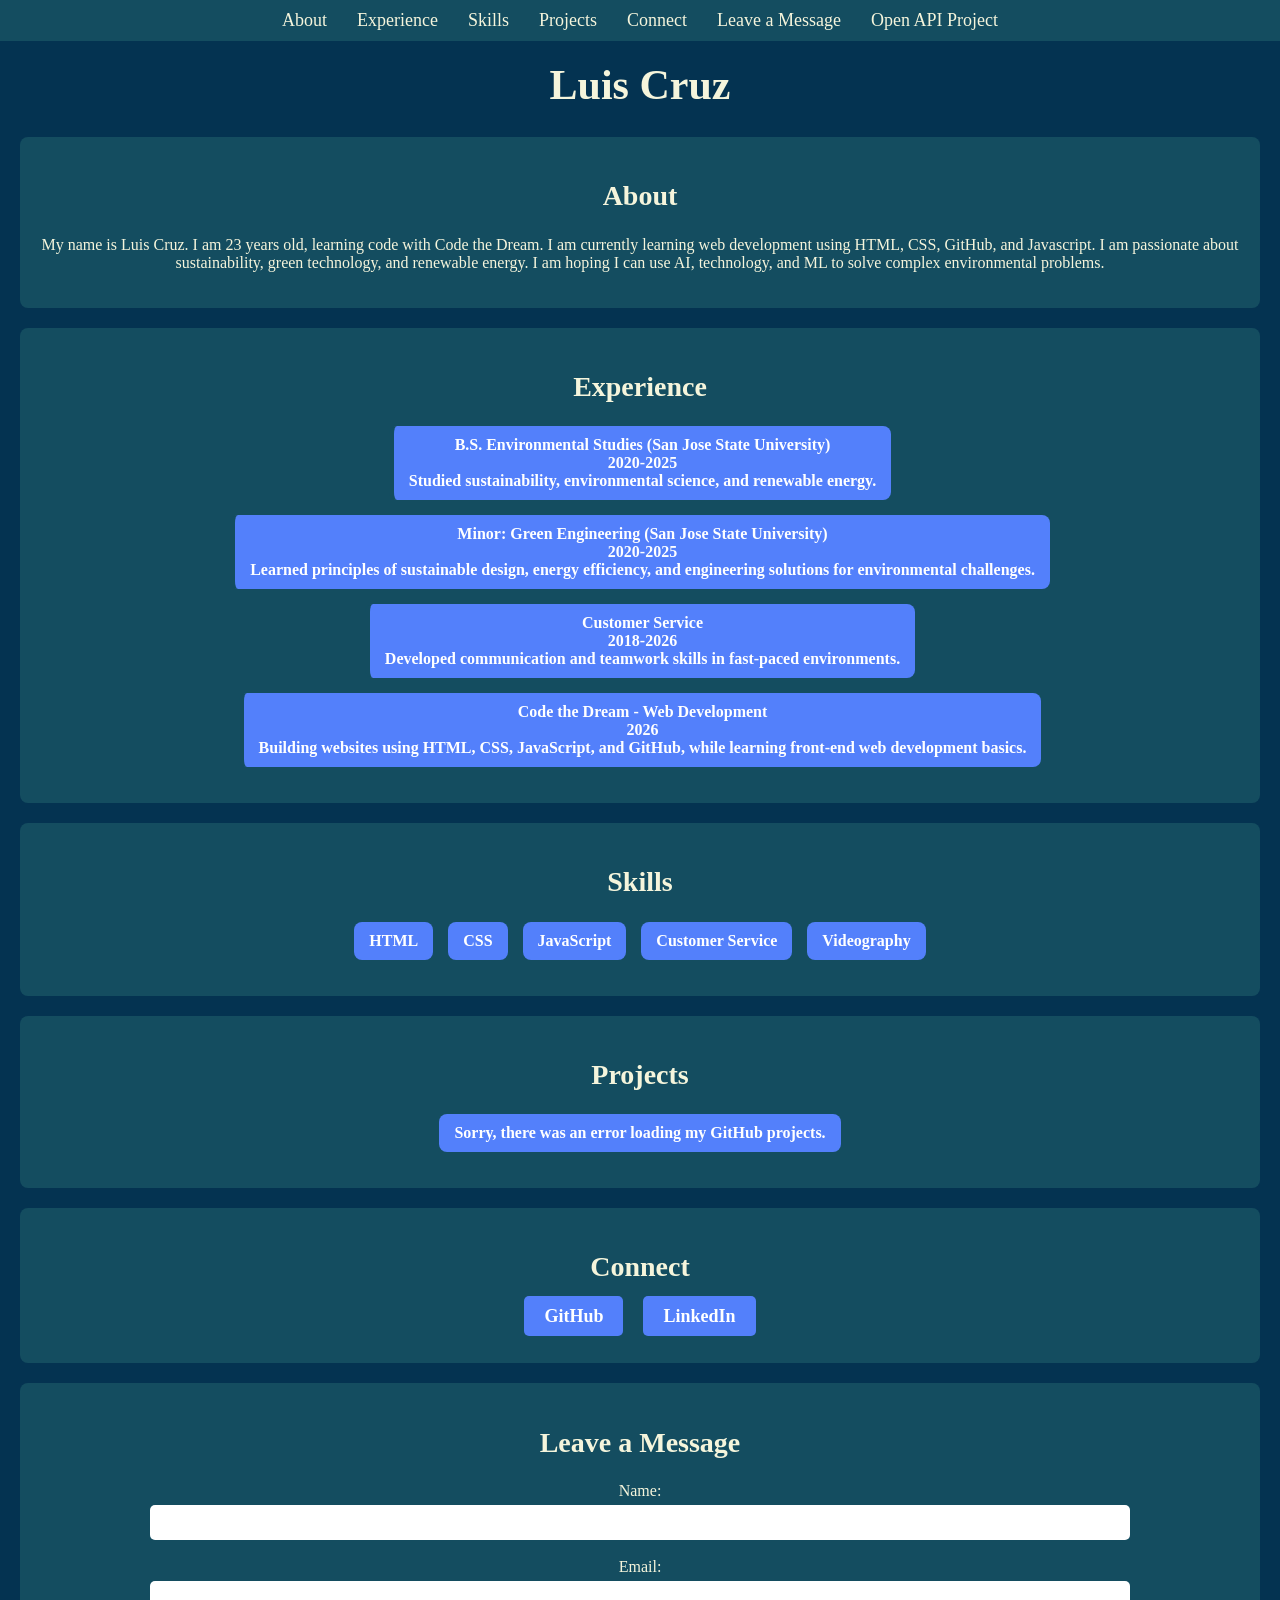
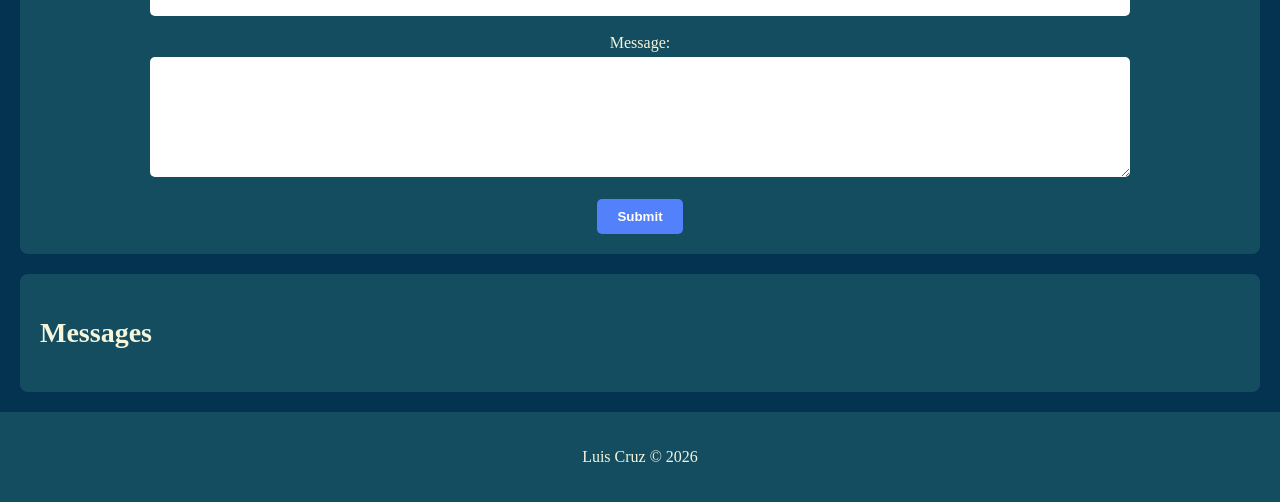
<file: index.html>
<!DOCTYPE html>
<html lang="en">
<head> 
    <title>Luis Cruz's Portfolio</title>
    <meta charset="UTF-8">
    <meta name="description" content="Luis Cruz's Coding Portfolio">
    <meta name="author" content="Luis Cruz">
    <meta name="viewport" content="width=device-width, initial-scale=1.0">
    <link rel="stylesheet" href="css/index.css">
</head>

<body>

    <nav>
        <a href="#About">About</a>
        <a href="#Experience">Experience</a>
        <a href="#Skills">Skills</a>
        <a href="#Projects">Projects</a>
        <a href="#Connect">Connect</a>
        <a href="#leave-message">Leave a Message</a>
        <a href="openapi.html">Open API Project</a>
    </nav>

    <h1>Luis Cruz</h1>


    <section id="About">
        <h2>About</h2>
        <p>My name is Luis Cruz. I am 23 years old, 
            learning code with Code the Dream. I am currently 
            learning web development using HTML, CSS, GitHub, and Javascript. 
            I am passionate about sustainability, green technology, and
            renewable energy. I am hoping I can use AI, technology, and ML 
            to solve complex environmental problems. 
        </p>
    </section>

    <section id="Experience">
        <h2>Experience</h2>
        <ul>
            <li> 
                <strong>B.S. Environmental Studies (San Jose State University)</strong><br> 
                2020-2025 <br>
                Studied sustainability, environmental science, and renewable energy.
            </li>

            <li> 
                <strong>Minor: Green Engineering (San Jose State University)</strong><br> 
                2020-2025 <br> 
                Learned principles of sustainable design, energy efficiency, and engineering solutions for environmental challenges.
            </li>

            <li> 
                <strong>Customer Service</strong><br> 
                2018-2026<br>
                Developed communication and teamwork skills in fast-paced environments.
            </li>

            <li> 
                <strong>Code the Dream - Web Development</strong><br> 
                2026<br>
                Building websites using HTML, CSS, JavaScript, and GitHub, while learning front-end web development basics.
            </li>
        </ul>
    </section>

    <section id="Skills">
        <h2>Skills</h2>
        <ul></ul>
    </section>

    <section id="Projects">
        <h2>Projects</h2>
        <ul></ul>
    </section>

    <section id="Connect">
        <h2>Connect</h2>
        <ul>
            <li>
                <a href="https://github.com/LUIZXCRUZ">GitHub</a>
            </li>
            <li>
                <a href="https://www.linkedin.com/in/luisiguillencruz/">LinkedIn</a>
            </li>
        </ul>
    </section>

    <section id="leave-message">
        <h2>Leave a Message</h2>

        <form name="leave_message">
            <label for="usersName">Name:</label><br>
            <input type="text" name="usersName" id="usersName" required><br><br>
    
            <label for="usersEmail">Email:</label><br>
            <input type="email" name="usersEmail" id="usersEmail" required><br><br>

            <label for="usersMessage">Message:</label><br>
            <textarea name="usersMessage" id="usersMessage" required></textarea><br><br>

            <button type="submit">Submit</button>
        </form>
    </section>

    <section id="messages"> 
        <h2>Messages</h2>
        <ul></ul>
    </section>

    <script src="js/index.js"></script>
</body>
</html>
</file>
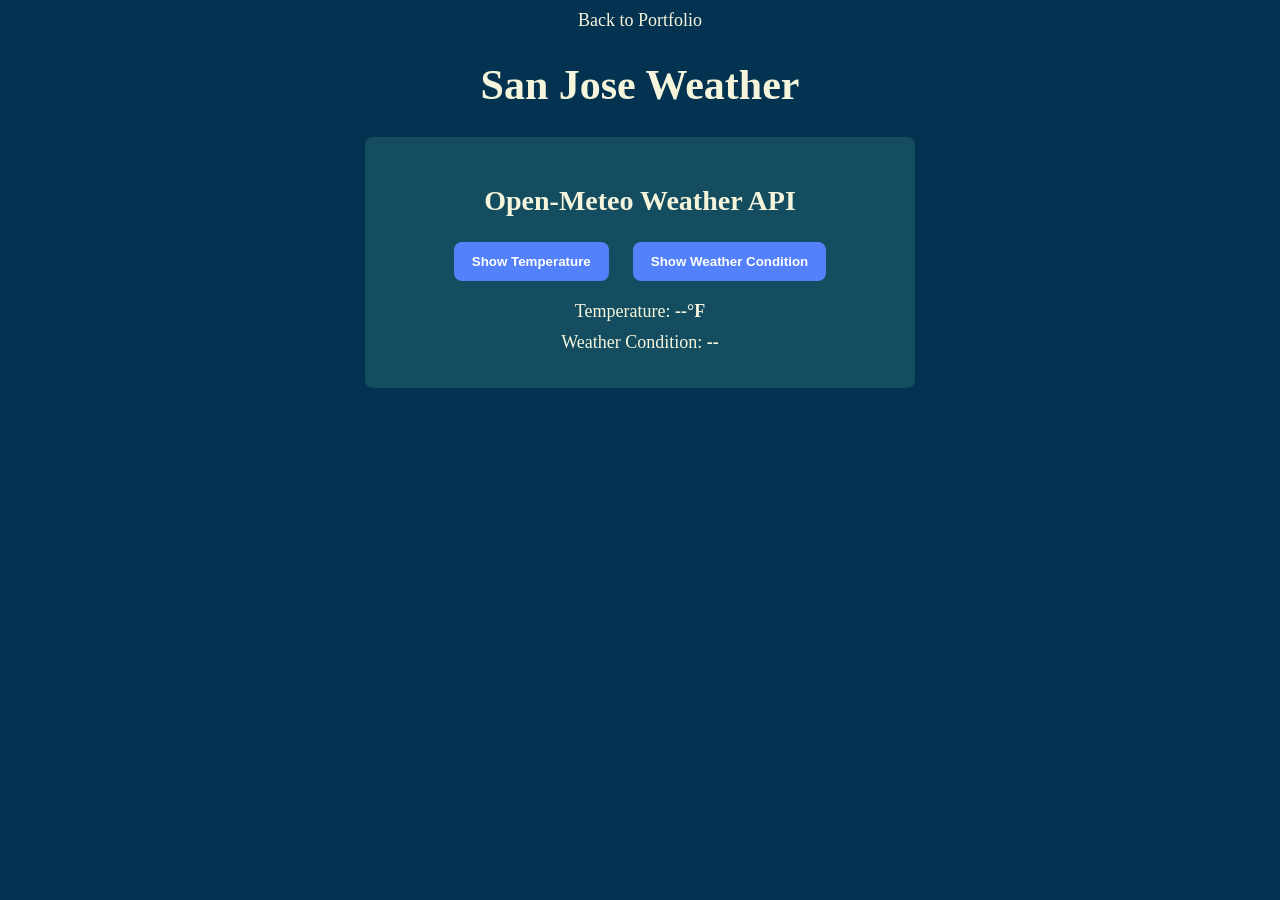
<file: openapi.html>
<!DOCTYPE html>
<html lang="en">
<head>
    <title>Luis Cruz's Open API Project</title>
    <meta charset="UTF-8"> 
    <meta name="description" content="Luis Cruz's Open API Project">
    <meta name="author" content="Luis Cruz">
    <meta name="viewport" content="width=device-width, initial-scale=1.0">
    <link rel="stylesheet" href="css/openapi.css">
</head>

<body>
    <nav>
        <a href="index.html">Back to Portfolio</a>
    </nav>

    <h1> San Jose Weather</h1>

    <section class="weather-section">
        <h2> Open-Meteo Weather API</h2>

        <button id="temperature-button">Show Temperature</button>
        <button id="condition-button">Show Weather Condition</button>

        <p>
            Temperature:
            <span id="temperature">--°F</span>
        </p>

        <p>
            Weather Condition:
            <span id="condition">--</span>
        </p>
    </section>

    <script src="js/openapi.js"></script>
</body>
</html>
</file>
<file: css/index.css>
/* Desktop First Design*/

body{
    background-color: rgb(4, 51, 81);
    color: beige;
    font-family: 'Times New Roman', Times, serif;
    margin: 0; 
    padding: 0; 
}

nav {
    background-color: rgb(20, 77, 96);
    padding: 10px;
    display: flex;
    justify-content: center;
    flex-wrap: wrap;
}

nav a {
    color: beige;
    text-decoration: none;
    margin: 0 15px;
    font-size: 18px;
}

h1 {
    color: beige;
    text-align: center;
    margin-top: 20px;
    font-size: 42px;
    font-weight: 800; 
    
}

section h2 {
    color: beige;
    font-size: 28px;
    font-weight: 700;
}

section {
    margin: 20px;
    padding: 20px;
    background-color: rgb(20, 77, 96);
    border-radius: 8px;
}

#About,
#Experience, 
#Skills,
#Projects,
#Connect,
#leave-message{
    text-align: center;
}

#Experience ul,
#Skills ul,
#Projects ul, 
#Connect ul,
#messages ul { 
    padding: 0; 
}

#Skills ul,
#Experience ul,
#Projects ul { 
    display: flex;
    justify-content: center;
    flex-wrap: wrap;
    gap: 15px;
}

#Experience li,
#Skills li,
#Projects li {
    list-style: none;
    background-color: rgb(83, 128, 251);
    color: rgb(255, 255, 255);
    padding: 10px 15px;
    border-radius: 8px;
    font-weight: bold;
}

#Experience li {
    border-left: 5px solid rgb(20,77,96);
}

#Connect ul {
    display: flex;
    justify-content: center;
    gap: 20px;
}

#Connect li{ 
    list-style: none;
}

#Connect a {
    background: rgb(83, 128, 251);
    color: rgb(255, 255, 255);
    text-decoration: none;
    font-size: 18px;
    font-weight: bold;
    padding: 10px 20px;
    border-radius: 5px;
}

#leave-message input,
#leave-message textarea {
    width: 80%;
    padding: 10px;
    border-radius: 5px;
    border: none;
    margin-top: 5px;
}

#leave-message textarea {
    height: 100px;
}

#leave-message button,
#messages button {
    background-color: rgb(83, 128, 251);
    color: white;
    border: none;
    padding: 10px 20px;
    border-radius: 5px;
    font-weight: bold;
}

#messages li {
    list-style: none;
    background-color: transparent;
    border: 2px solid rgb(83, 128, 251);
    color: beige;
    padding: 15px;
    margin-bottom: 12px;
    border-radius: 8px;
}

#messages a {
    color: white;
    font-weight: bold;
    margin-right: 10px;
}

footer {
    text-align: center;
    padding: 20px;
    background-color: rgb(20, 77, 96);
}

/*Mobile Screen Style*/

@media (max-width: 600px)  {
    #leave-message input, 
    #leave-message textarea {
        width: 95%;
    }

    nav { 
        flex-direction: column;
        align-items: center;
        gap: 10px;
    }

    nav a {
        margin: 5px 0; 
    }
}
</file>
<file: css/openapi.css>
/*Desktop First Design*/

body{
    background-color: rgb(4,51,81);
    color: beige; 
    font-family: 'Times New Roman', Times, serif;
    margin: 0;
    padding: 0;
}

nav {
    background-color: rgb (20,77,96);
    padding: 10px;
    display: flex;
    justify-content: center;
}

nav a {
    color: beige;
    text-decoration: none;
    margin: 0 15px;
    font-size: 18px;
}   

h1 {
    color: beige;
    text-align: center;
    margin-top: 20px;
    font-size: 42px;
    font-weight: 800; 
}

.weather-section {
    background-color: rgb(20,77,96);
    color: beige;
    margin: 20px auto;
    padding: 25px;
    border-radius: 8px;
    max-width: 500px;
    text-align: center; 
}

.weather-section h2 {
    color: beige;
    font-size: 28px;
    margin-bottom: 15px;
}

.weather-section button{
    background-color: rgb(83,128,251);
    color: white;
    border: none; 
    padding: 12px 18px; 
    margin: 10px;
    border-radius: 8px;
    font-weight: bold;
    cursor: pointer;
}

.weather-section p{
    font-size: 18px;
    margin: 10px 0;
}

#temperature, 
#condition {
    font-weight: bold; 
}

/*Mobile Screen Style*/

@media (max-width: 600px) {
    nav {
        flex-direction: column; 
        align-items: center; 
        gap: 10px; 
    }

    nav a {
        margin: 5px 0; 
    }

    .weather-section {
        margin: 15px;
    }

    .weather-section button{
        width: 90%;
    }
}
</file>
